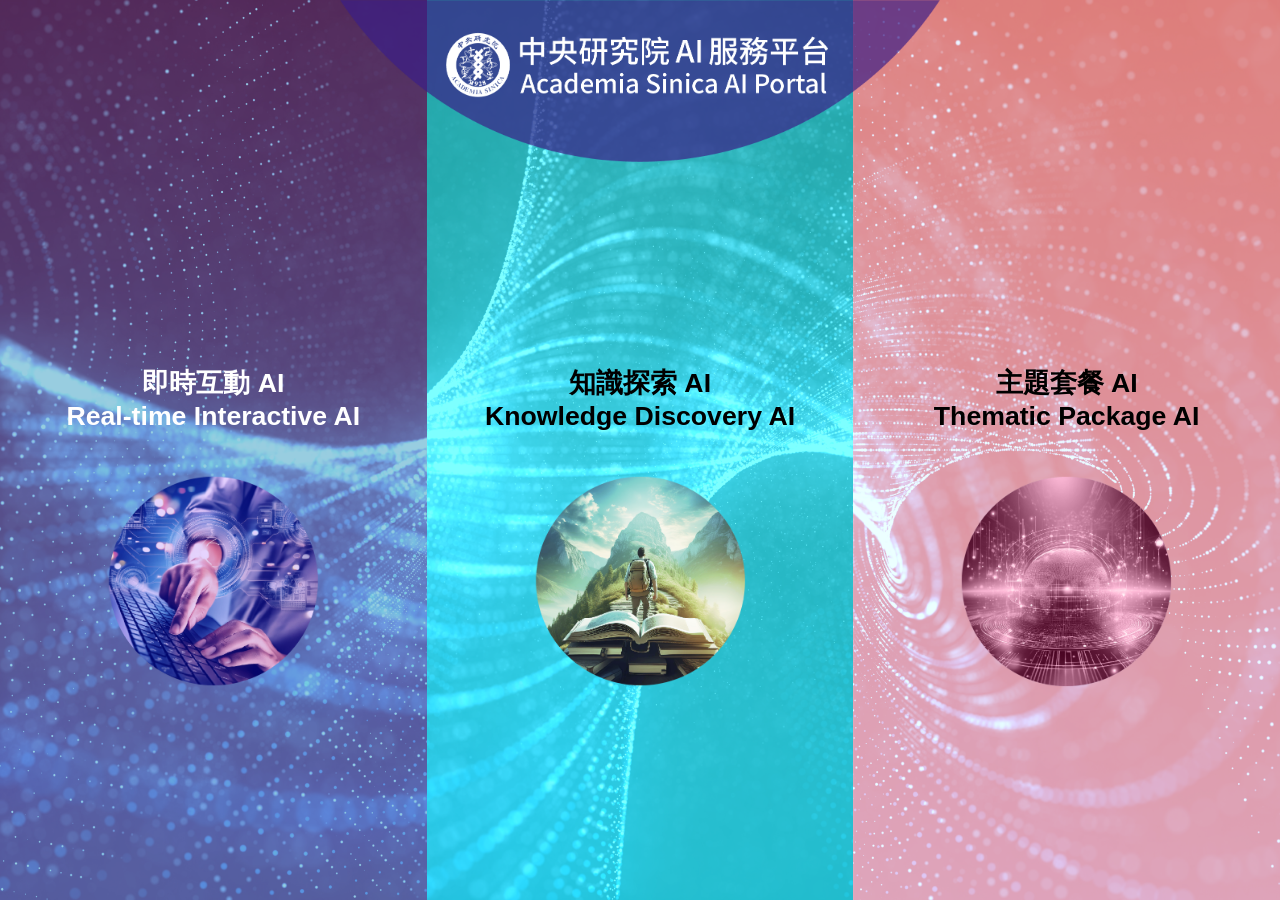
<file: www/html/index.html>
<!DOCTYPE html>
<html lang="zh_TW">
<head>
   <meta charset="UTF-8">
   <meta name="viewport" content="width=device-width, initial-scale=1.0">
   <title>Academia Sinica AI</title>
   <style>
      body {
	 margin:0;
	 padding: 0;
      }
      .logodiv {
         position: fixed;
	 z-index:1000;
	 left: 50%;
	 transform: translate(-50%, 0%);
      }
      .logodiv img {
         width: 600px;
      }
      .container {
	 margin:0;
	 padding: 0;
         display: flex; /* 使用 Flexbox 來排列內容 */
	 min-height:100vh;
      }
      .item {
	display: flex;
	margin:0;
	padding: 0;
        flex: 1; /* 使每個項目均分剩餘空間 */
        text-align: center; /* 選擇性地設置文字置中 */
        padding: 0px; /* 選擇性地增加內邊距 */
	justify-content: center; /* 水平居中 */
        align-items: center; /* 垂直居中 */
	place-items: center; /* 居中内容 */
	vertical-align: middle; /* 垂直居中 */
      }
      .picPurple {
         background: url('images/purple.png') no-repeat;
         background-size: cover;
      }
      .picBlue {
         background: url('images/blue.png') no-repeat;
         background-size: cover;
      }
      .picPink {
         background: url('images/pink.png') no-repeat;
         background-size: cover;
      }
      .item img {
         width: 70%;
	 height: auto;
	 transform: scale(0.7);
      }
      .fontdiv {
	 font-family: Arial, sans-serif; /* 設置字體 */
	 margin:0;
	 margin-top: 200px;
	 padding: 0;
	 font-size: 20pt;
         font-weight: bold;
      }
      .white { color: white; }
      .black { color: black; }
      a {
         text-decoration: none; 
      }
      /* 小螢幕尺寸（例如智慧型手機） */
      @media (max-width: 768px) {
	 .container {
	    display: flex; /* 啟用彈性布局 */
            flex-direction: column; /* 設定主軸方向為垂直 */
	    align-items: center; /* 設定項目在主軸上的對齊方式為置中 */
	 }
         .logodiv img {
            width: 380px;
         }
         .fontdiv {
	    margin-top: 120px;
	    font-size: 18pt;
            font-weight: bold;
	 }
         .item img {
            width: 98%;
         }
      }
      /* 超小螢幕尺寸（例如平板電腦） */
      @media (max-width: 480px) {
         .logodiv img {
            width: 370px;
         }
        .fontdiv {
	   margin: 0;
	   padding: 0;
	   margin-top: 110px;
	   font-size: 18pt;
           font-weight: bold;
	}
        .item img {
	   margin: 0;
           width: 100%;
        }
      }
   </style>
</head>
<body>
  <div class="logodiv">
     <img src="images/logo.png" border=0 alt="中央研究院 AI 服務平台 Academia Sinica AI Portal">
  </div>
  <div class="container">
      <div class="item picPurple">
	 <div>
	    <div class="fontdiv">
	       <a href="https://devtaide.test5.sinica.edu.tw:10000/ui/chat/53cf1108a3119e36" class="white">即時互動 AI<br>
		Real-time Interactive AI
	    </div>
	    <img src="images/3-1.png" border=0></a>
         </div>
      </div>
      <div class="item picBlue">
	 <div>
	    <div class="fontdiv">
	       知識探索 AI<br>
	       Knowledge Discovery AI
	    </div>
            <img src="images/3-2.png" border=0>
         </div>
      </div>
      <div class="item picPink">
	 <div>
	    <div class="fontdiv">
	       <a href="/homepage" class="black">主題套餐 AI <br>
	       Thematic Package AI</a>
	    </div>
	    <a href="/homepage" class="black"><img src="images/3-3.png" border=0></a>
	 </div>
      </div>
   </div>
   <!--
   <script async defer src="https://devtaide.test5.sinica.edu.tw:10000/api/application/embed?protocol=https&host=devtaide.test5.sinica.edu.tw:10000&token=53cf1108a3119e36">
</script>
</script>
-->
</body>
</html>
</file>
